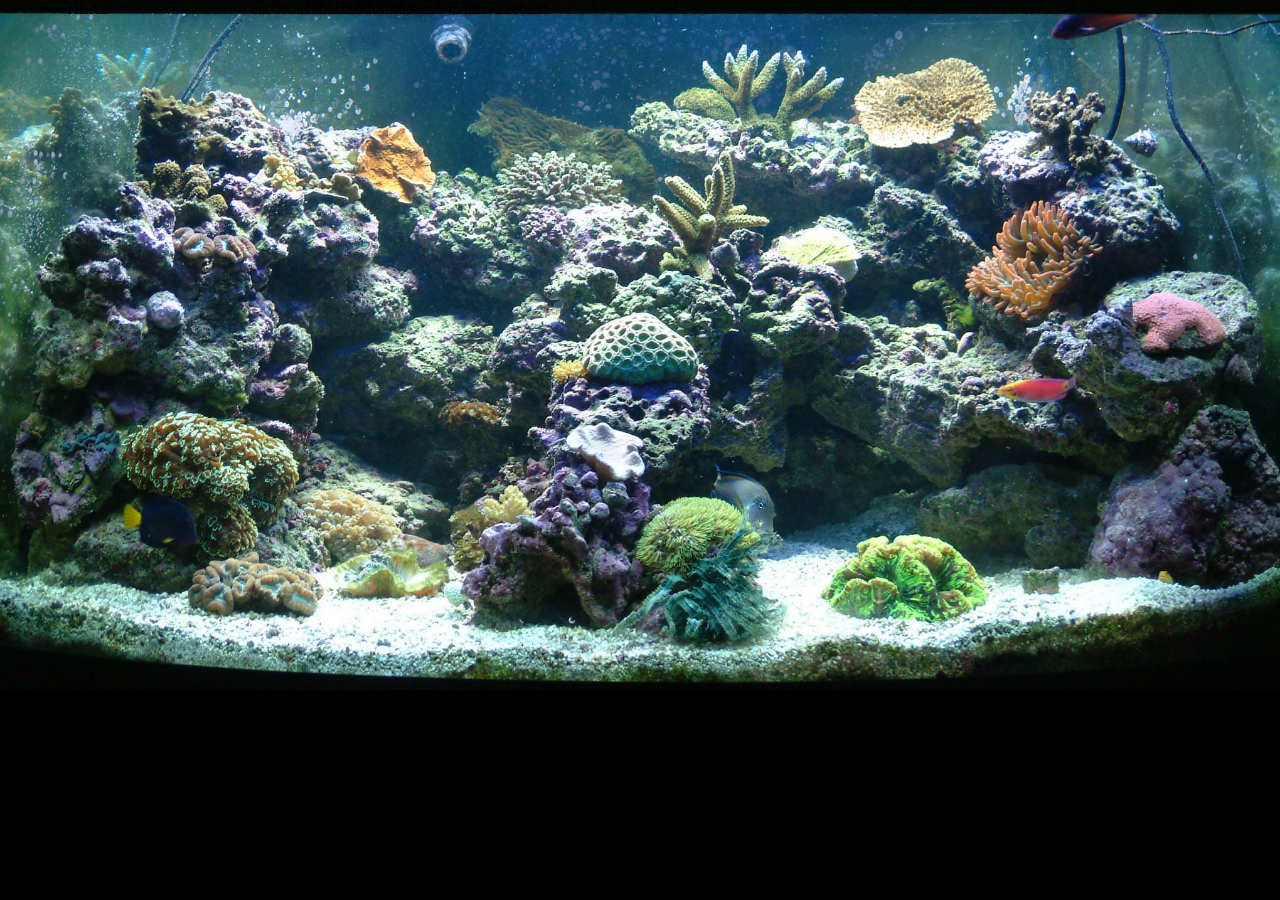
<file: Aqaurium/index.html>
<!DOCTYPE html>
<html lang="ru">
<head>
  <meta charset="UTF-8">
  <meta name="viewport" content="width=device-width, initial-scale=1.0">
  <meta http-equiv="X-UA-Compatible" content="ie=edge">
  <link rel="stylesheet" href="css/style.css">

  <title>Aquarium</title>
</head>
<body>
<<<<<<< HEAD
  <script src="js/aquarium.js" charset="utf-8">

  </script>
=======
  <script src="js/aquarium.js" charset="utf-8"></script>
>>>>>>> dacd65a19bf18bb2cff8835acb454afe722ebc38
</body>
</html>
</file>
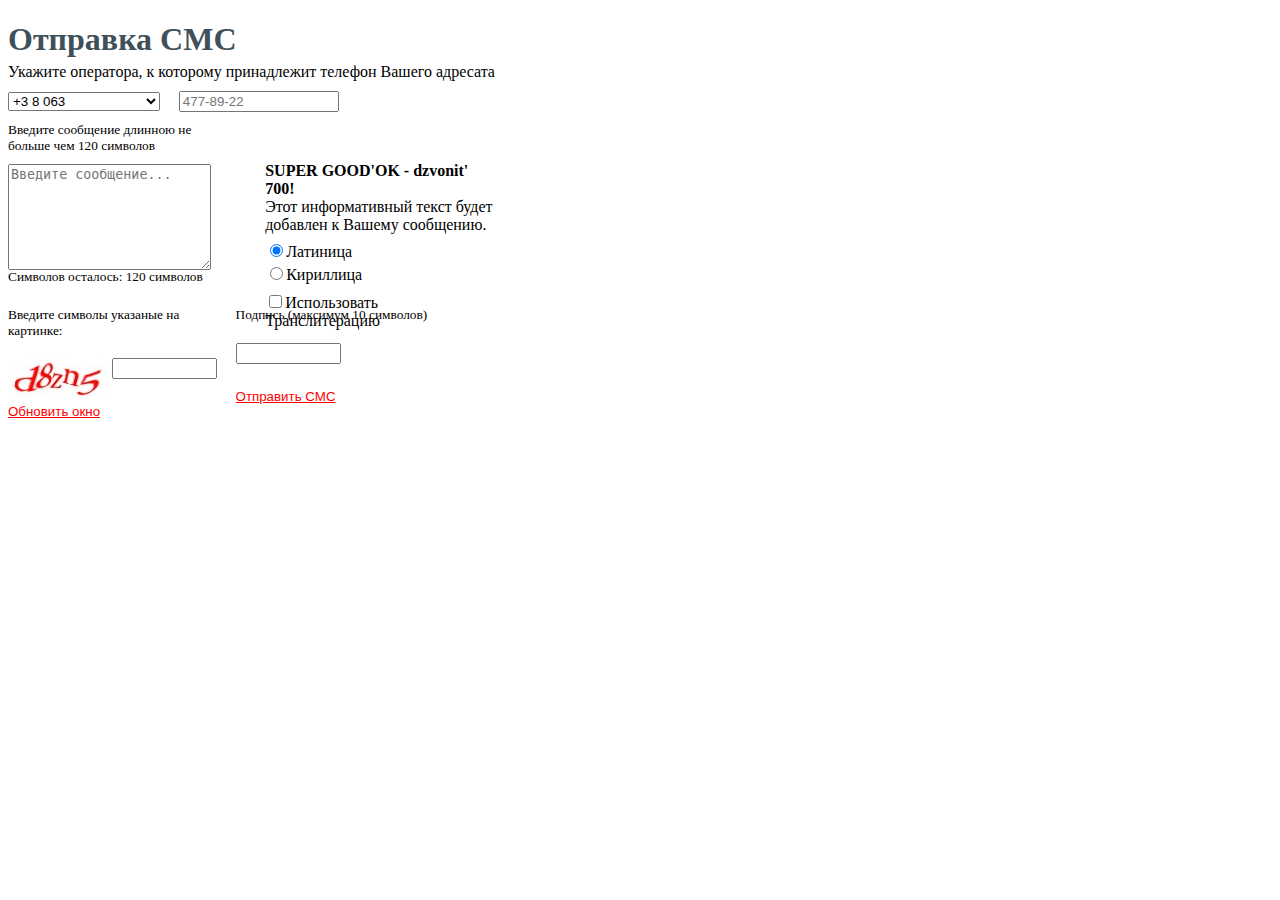
<file: dz_6_forms/index.html>
<!DOCTYPE html>
<html>
<head>
	<title>Отправка СМС</title>
	<meta charset="utf-8">
	<link rel="stylesheet" type="text/css" href="css/style.css">
</head>
<body>
	<h1>Отправка СМС</h1>
	<div class ="wrapper">
		<span>Укажите оператора, к которому принадлежит телефон Вашего адресата</span>
		<br>
		<form name="SendSms" id="SendSms">
			<select name="operator" >
				<option value="63">+3 8 063</option>
				<option value="93">+3 8 093</option>
				<option value="67">+3 8 067</option>
				<option value="97">+3 8 097</option>
				<option value="95">+3 8 095</option>    
			</select>
			<input type="text" name="phone" placeholder="477-89-22" required>
			<br>
			<div class="content"><div class="left-colum"><small class="smallText">Введите сообщение длинною не больше чем 120 символов</small>
				<textarea placeholder="Введите сообщение..." name="message" required rows="10"></textarea>
				<small class="symbLeft">Символов осталось: 120 символов</small></div>
				<div class="right-colum">
					<span><b>SUPER GOOD'OK - dzvonit' 700!</b><br>Этот информативный текст будет добавлен к Вашему сообщению.</span>
					<label><input type="radio" name="encryption" value="eng" checked>Латиница<br></label>
					<label><input type="radio" name="encryption" value="rus">Кириллица<br></label>
					<input type="checkbox" name="translit" value="true">Использовать Транслитерацию
				</div></div>
				<div class="footer">
					<div class="left-container">
						<small>Введите символы указаные на картинке:</small>
						<img src="code.jpg" alt="captcha">
						<input type="text" name="captcha" required size="10">
						<input type="reset" name="reset" value="Обновить окно">
					</div>
					<div class="right-container">
						<small>Подпись (максимум 10 символов)</small>
						<input type="text" name="sign" maxlength="10" required size="10">
						<input type="submit" name="reset" value="Отправить СМС"></div>
					</div>
				</form>
			</div>
		</body>
		</html>
</file>
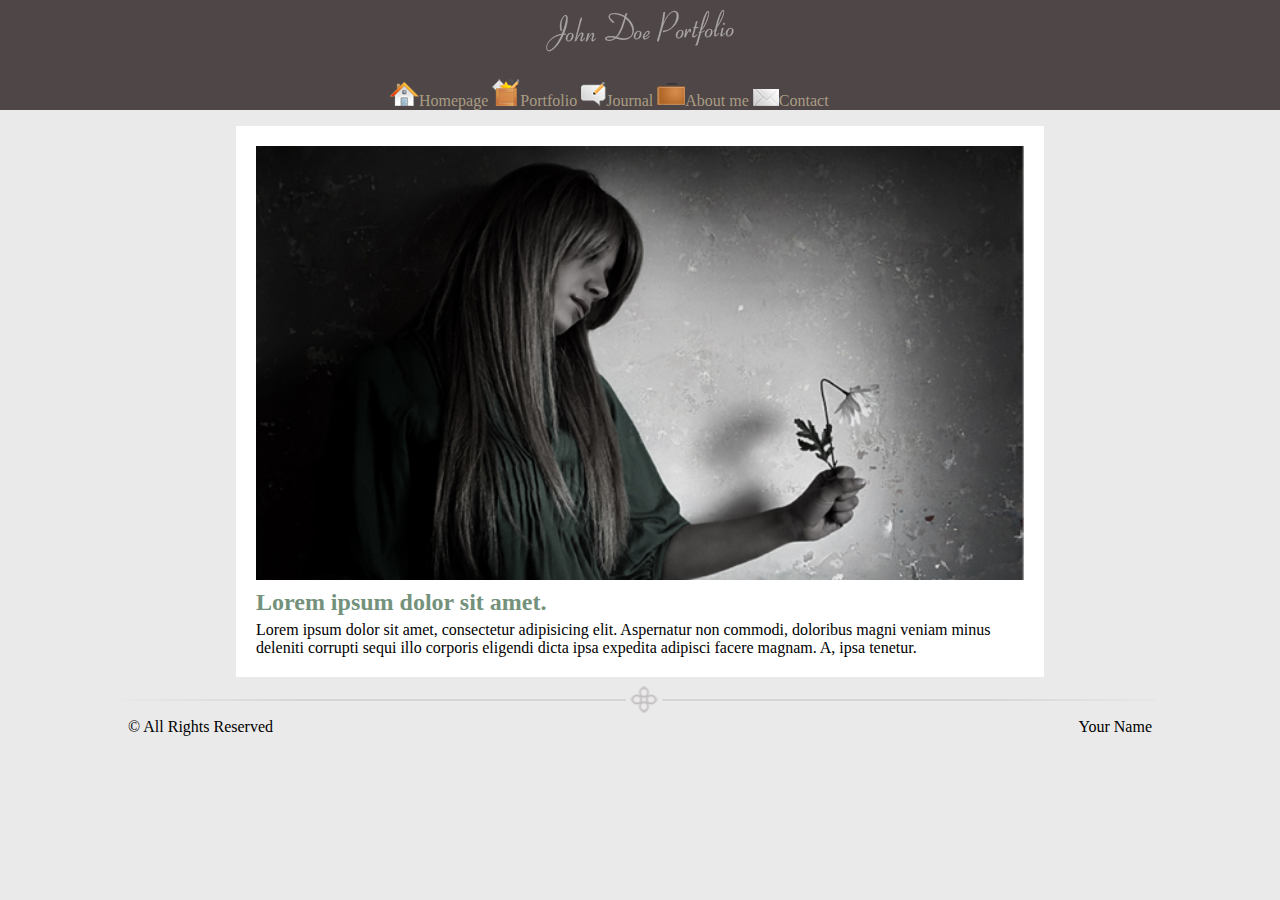
<file: DzSite/index.html>
<!DOCTYPE html>
<html lang="en">
<head>
  <meta charset="UTF-8">
  <meta name="viewport" content="width=device-width, initial-scale=1.0">
  <meta http-equiv="X-UA-Compatible" content="ie=edge">
  <link rel="stylesheet" href="css/style.css">
  <title>Portfolio</title>
</head>
<body>
  <header>
      <a href="#"><img src="images/logo.png" alt="Logo"></a>
      <nav class="main-menu">
        <ul>
          <li><a href=""><img src="images/link1.png" alt="">Homepage</a></li>
          <li><a href=""><img src="images/link_3.png" alt="">Portfolio</a></li>
          <li><a href=""><img src="images/link_2.png" alt="">Journal</a></li>
          <li><a href=""><img src="images/link_4.png" alt="">About me</a></li>
          <li><a href=""><img src="images/link_5.png" alt="">Contact</a></li>
        </ul>
      </nav>
  </header>
  <section>
    <article>
      <img src="images/image.png" alt="Photo">
      <h2>Lorem ipsum dolor sit amet.</h2>
      <p>Lorem ipsum dolor sit amet, consectetur adipisicing elit. Aspernatur non commodi, doloribus magni veniam minus deleniti corrupti sequi illo corporis eligendi dicta ipsa expedita adipisci facere magnam. A, ipsa tenetur.</p>
    </article>
  </section>
  <footer>
    <p class="rights">© All Rights Reserved</p>
    <p class="author">Your Name</p>
  </footer>
</body>
</html>
</file>
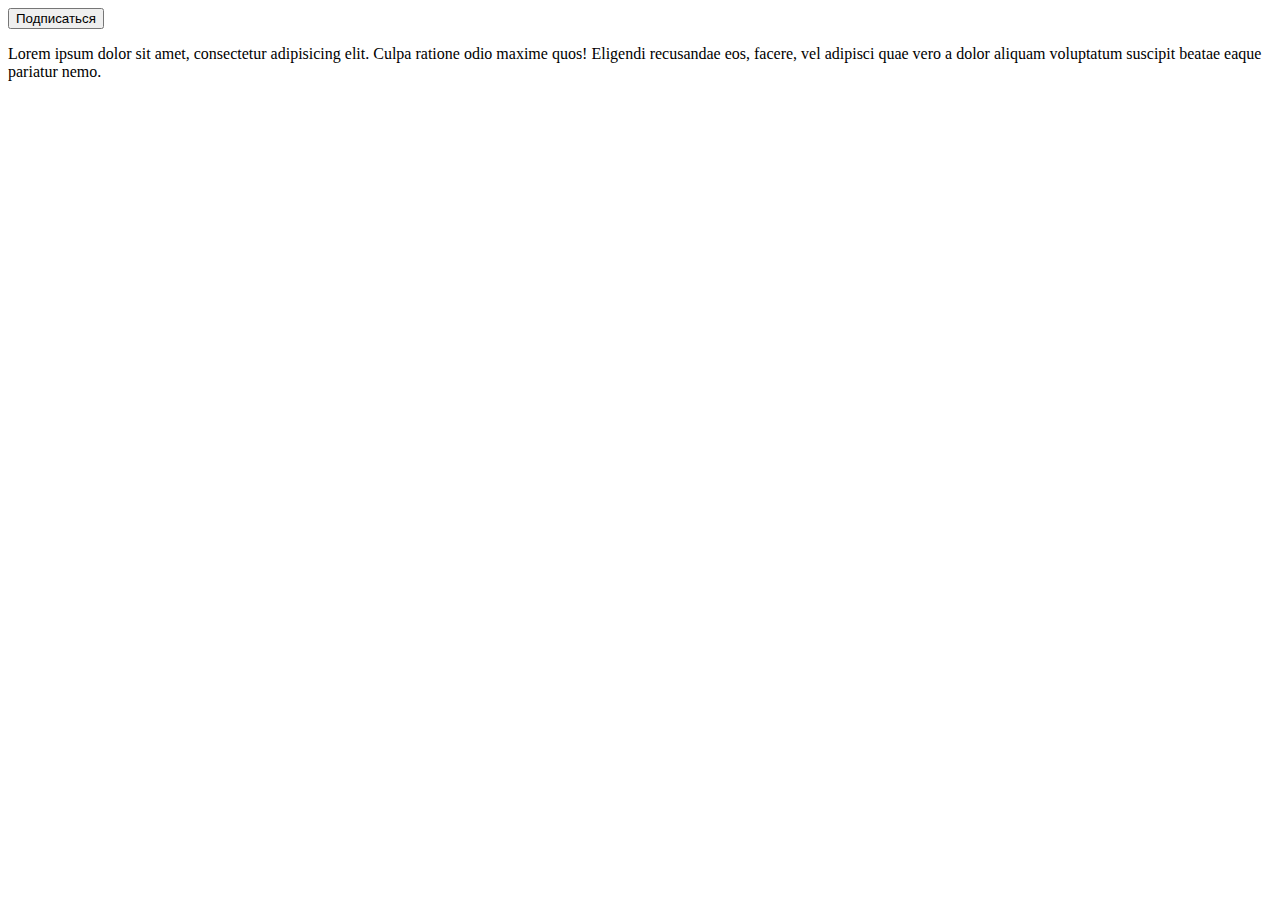
<file: Forms/index.html>
<!DOCTYPE html>
<html lang="en">
<head>
  <meta charset="UTF-8">
  <meta name="viewport" content="width=device-width, initial-scale=1.0">
  <meta http-equiv="X-UA-Compatible" content="ie=edge">
  <link rel="stylesheet" href="style.css">
  <title>Forms</title>
</head>
<body>
  <button type="button" name="button" id="subscribe">Подписаться</button>
  <p>Lorem ipsum dolor sit amet, consectetur adipisicing elit. Culpa ratione odio maxime quos! Eligendi recusandae eos, facere, vel adipisci quae vero a dolor aliquam voluptatum suscipit beatae eaque pariatur nemo.</p>
<script type="text/javascript" src="script.js">

</script>
</body>
</html>
</file>
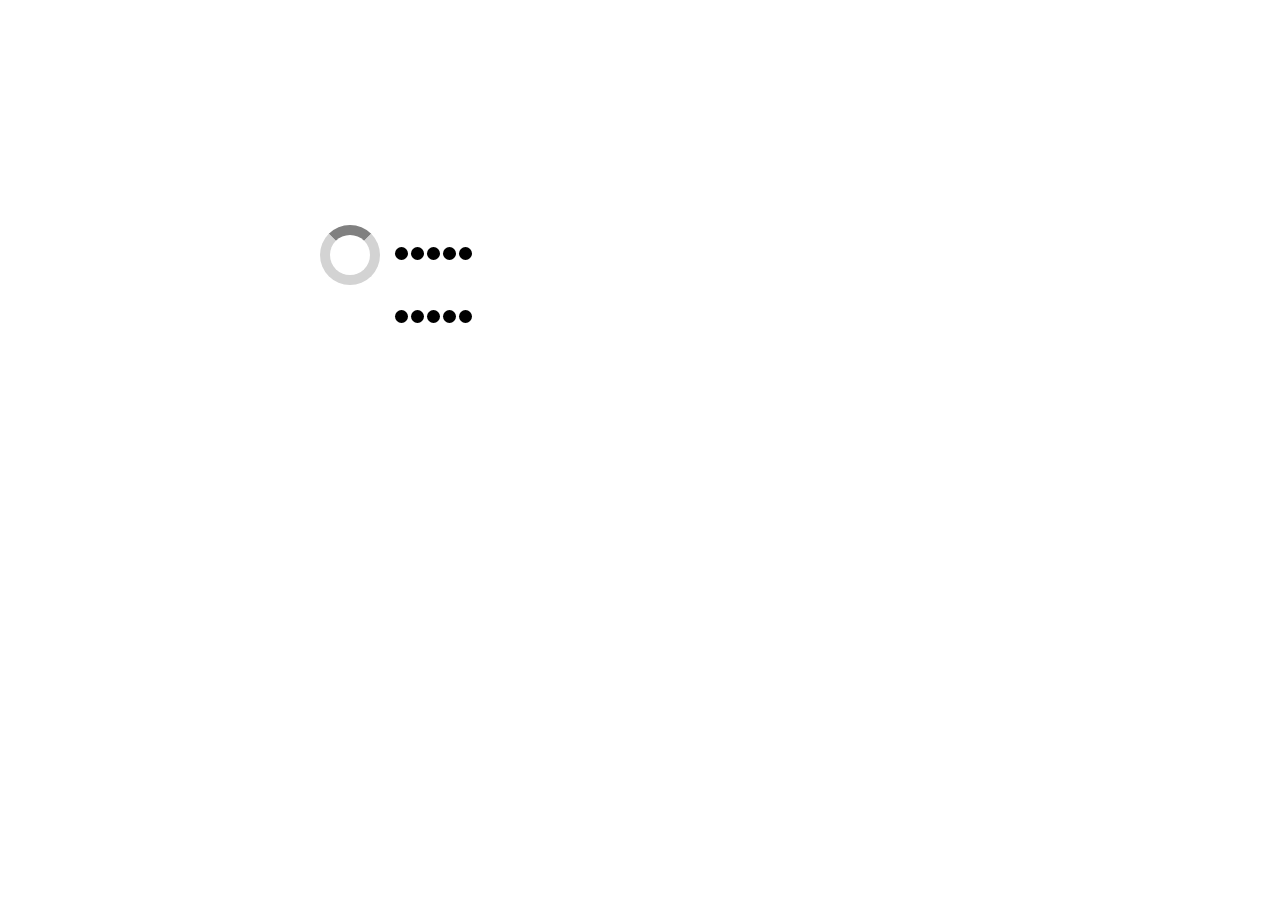
<file: Loaders/index.html>
<!DOCTYPE html>
<html lang="en">

<head>
  <meta charset="UTF-8">
  <meta name="viewport" content="width=device-width, initial-scale=1.0">
  <meta http-equiv="X-UA-Compatible" content="ie=edge">
  <link rel="stylesheet" href="css/style.css">
  <title>Document</title>
</head>
<body>
  <div class="rotateDiv"></div>
  <div class="dots DotsAnim"></div>
  <div class="MidDot MidDotsAnim"> </div>
</body>

</html>
</file>
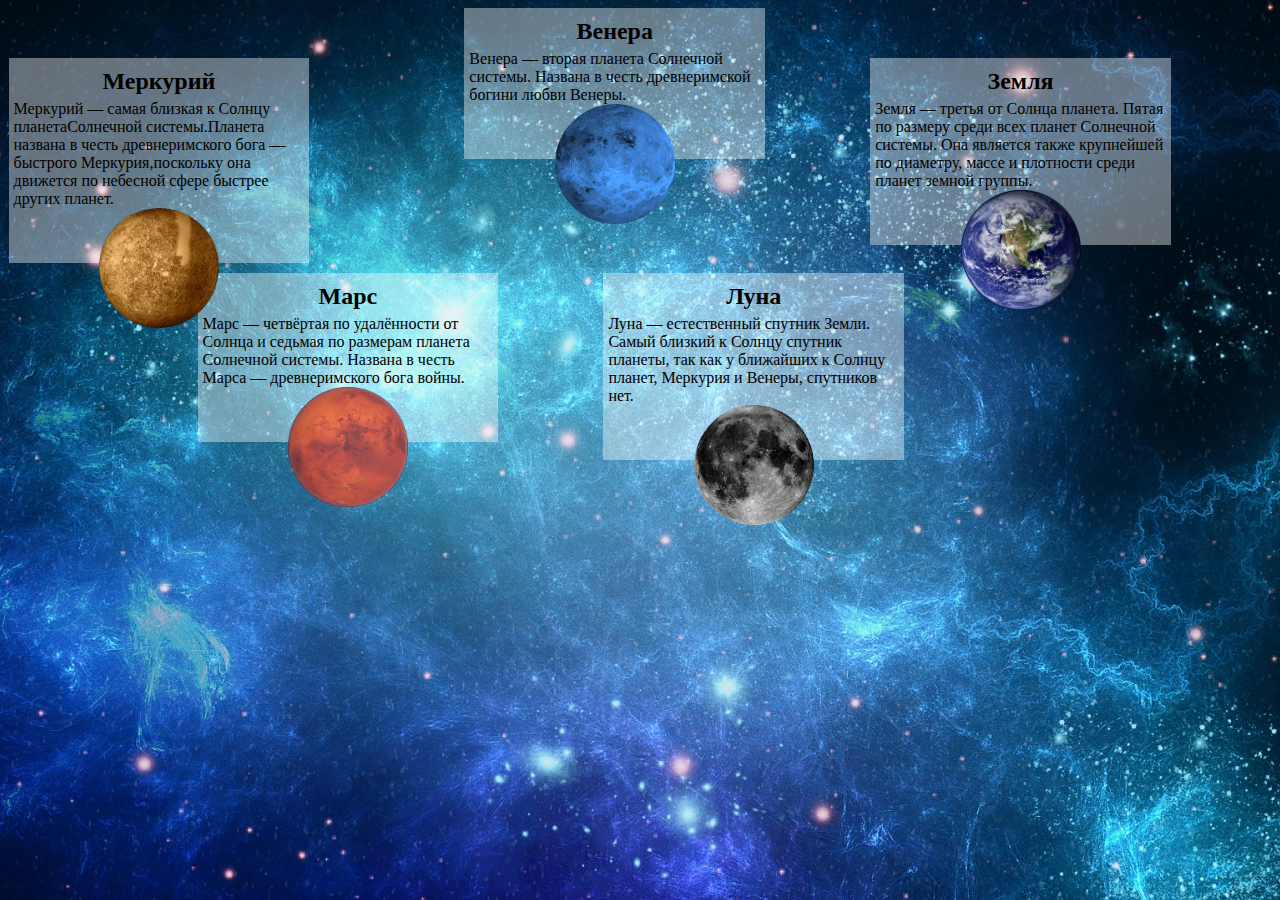
<file: Planet/index.html>
<!DOCTYPE html>
<html lang="en">

<head>
    <meta charset="UTF-8">
    <title>Document</title>
    <link href="style.css" rel="stylesheet">
</head>

<body>
    <div id='DivMercury' class='Divs'>
        <article>
            <h2>Меркурий</h2>
            <span>Меркурий — самая близкая к
				Солнцу планетаСолнечной
				системы.Планета названа в честь
				древнеримского бога — быстрого
				Меркурия,поскольку она движется
				по небесной сфере быстрее других
				планет.
			</span>
            <img src="./mercury.png" class="planet">
        </article>
    </div>
    <div id='DivVenus' class='Divs'>
        <article>
            <h2>Венера</h2>
            <span>Венера — вторая планета
				Солнечной системы. Названа в
				честь древнеримской богини
				любви Венеры.
			</span>
            <img src="./venus.png" class="planet"></article>
    </div>
    <div id='DivEarth' class='Divs'>
        <article>
            <h2>Земля</h2>
            <span>Земля — третья от Солнца
					планета. Пятая по размеру среди
					всех планет Солнечной системы.
					Она является также крупнейшей
					по диаметру, массе и плотности
					среди планет земной группы.</span>
            <img src="./earth.png" class="planet"></article>
    </div>
    <div id='DivMars' class='Divs'>
        <article>
            <h2>Марс</h2>
            <span>Марс — четвёртая по удалённости
							от Солнца и седьмая по размерам
							планета Солнечной системы.
							Названа в честь Марса —
							древнеримского бога войны.</span>
            <img src="./mars.png" class="planet"></article>
    </div>
    <div id='DivMoon' class='Divs'>
        <article>
            <h2>Луна</h2>
            <span>Луна — естественный спутник Земли.
									Самый близкий к Солнцу спутник планеты,
									так как у ближайших к Солнцу планет,
									Меркурия и Венеры, спутников нет.</span>
            <img src="./moon.png" class="planet"></article>
    </div>
</body>

</div>
</html>
</file>
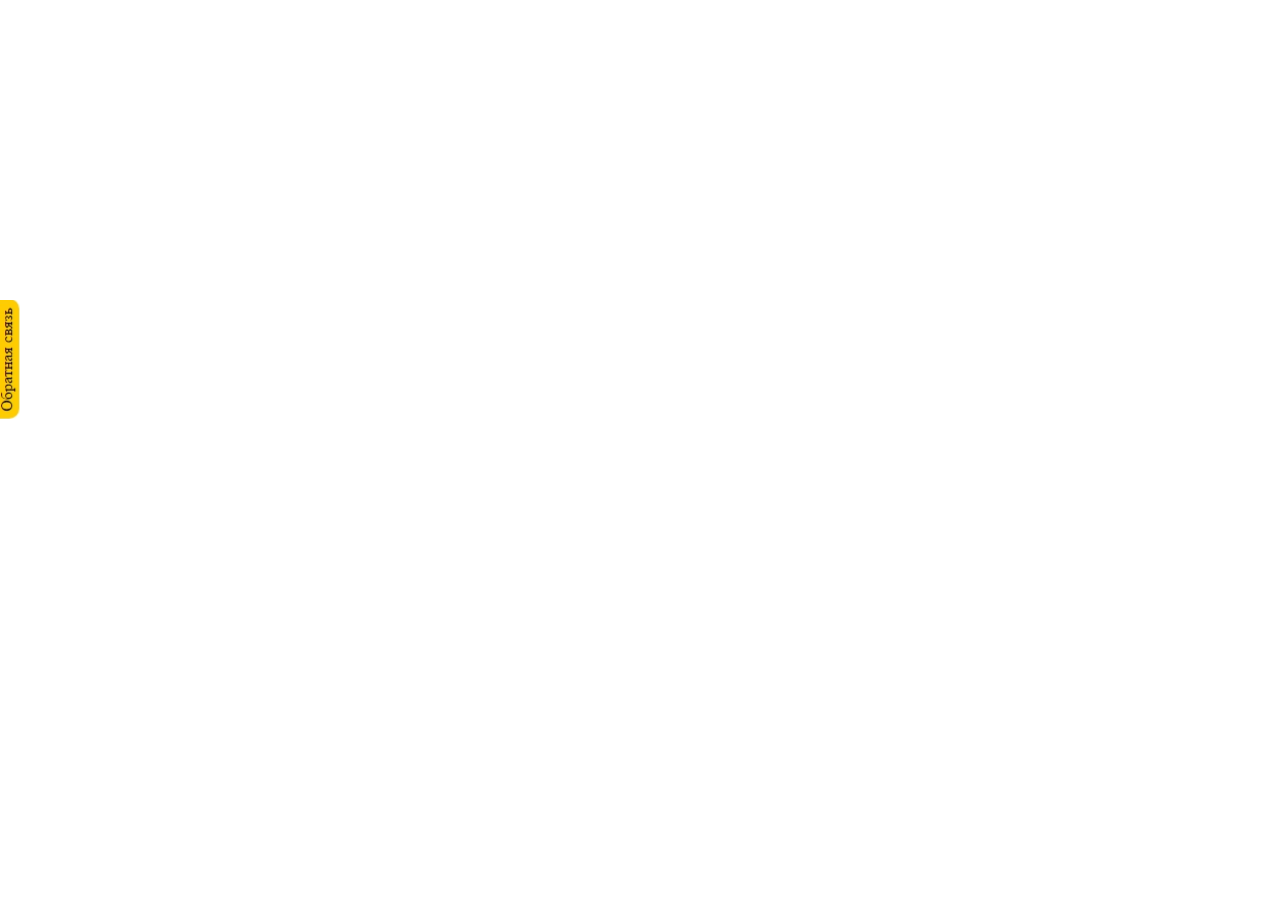
<file: Transition/index.html>
<!DOCTYPE html>
<html lang="ru">
<head>
	<meta charset="UTF-8">
	<title>Всплывающая подсказка</title>
	<link rel="stylesheet" type="text/css" href="style/style.css">
</head>
<body>
	<div class="feedback">
	<img src="img/face.png">
	<span>Если у вас есть вопрос, Вы можете перезвонить мне по номеру (066) 555-55-55</span>
	</div>
	<div class="notify"></div>
</body>
</html>
</file>
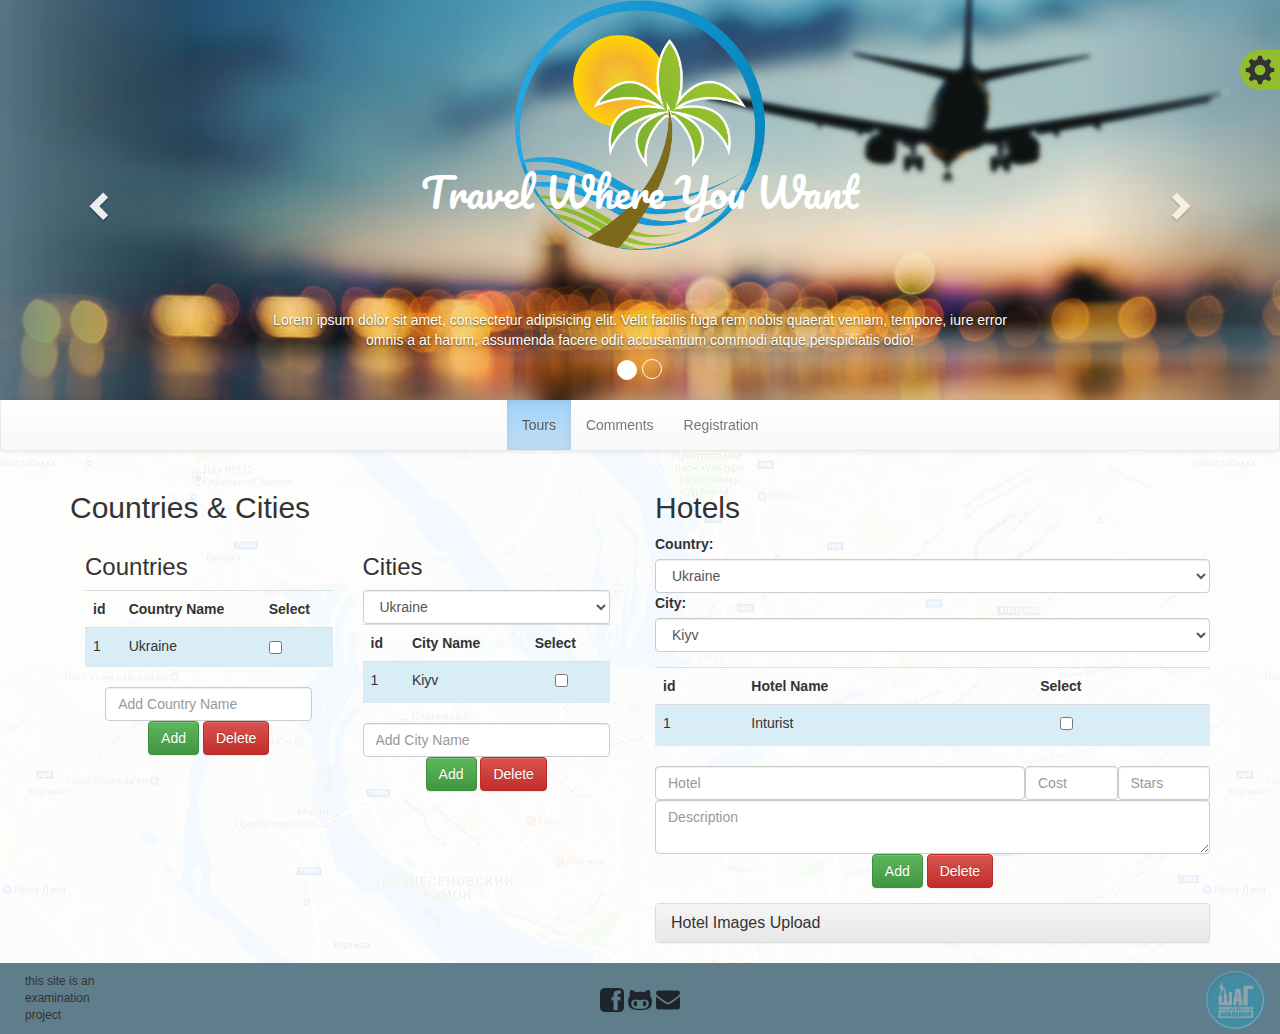
<file: TravelAgency/pages/admin.html>
<!DOCTYPE html>
<html lang="en">
<head>
	<meta charset="utf-8">
	<meta http-equiv="X-UA-Compatible" content="IE=edge">
	<meta name="viewport" content="width=device-width, initial-scale=1">
	<link href="https://necolas.github.io/normalize.css/latest/normalize.css" rel="stylesheet">
	<!-- Bootstrap -->
	<link href="../css/bootstrap.min.css" rel="stylesheet">
	<link href="../css/bootstrap-theme.min.css" rel="stylesheet">
	<link href="https://fonts.googleapis.com/css?family=Pacifico" rel="stylesheet">
	<link href="../css/style.css" rel="stylesheet">
	<title>Glebsky's Tours</title>
</head>
<body>
	<header>
		<div class="admin-tool glyphicon glyphicon-cog"></div>
		<!-- Carousel  -->
		<div id="carousel-example-generic" class="carousel slide" data-ride="carousel">
			<!-- Indicators -->
			<ol class="carousel-indicators">
				<li data-target="#carousel-example-generic" data-slide-to="0" class="active"></li>
				<li data-target="#carousel-example-generic" data-slide-to="1"></li>
			</ol>

			<!-- Wrapper for slides -->
			<div class="carousel-inner" role="listbox">
				<div class="item active">
					<div class="slide-item">
						<img src="../images/travel-logo.png" alt="Logo" class="logo">
						<h1 class="caption">Travel Where You Want</h1>
					</div>
					<div class="carousel-caption">
						Lorem ipsum dolor sit amet, consectetur adipisicing elit. Velit facilis fuga rem nobis quaerat veniam, tempore, iure error omnis a at harum, assumenda facere odit accusantium commodi atque perspiciatis odio!
					</div>
				</div>
				<div class="item">
					<div class="sec-slide slide-item">
						<img src="../images/travel-logo.png" alt="Logo" class="logo">
						<h1 class="caption">Any trip to your taste</h1>
					</div>
					<div class="carousel-caption">
						Lorem ipsum dolor sit amet, consectetur adipisicing elit. Velit facilis fuga rem nobis quaerat veniam, tempore, iure error omnis a at harum, assumenda facere odit accusantium commodi atque perspiciatis odio!
					</div>
				</div>
				...
			</div>

			<!-- Controls -->
			<a class="left carousel-control" href="#carousel-example-generic" role="button" data-slide="prev">
				<span class="glyphicon glyphicon-chevron-left" aria-hidden="true"></span>
				<span class="sr-only">Previous</span>
			</a>
			<a class="right carousel-control" href="#carousel-example-generic" role="button" data-slide="next">
				<span class="glyphicon glyphicon-chevron-right" aria-hidden="true"></span>
				<span class="sr-only">Next</span>
			</a>
		</div>

		<nav class="navbar navbar-default">
			<div class="container-fluid">
				<!-- Brand and toggle get grouped for better mobile display -->
				<div class="navbar-header">
				</div>

				<!-- Collect the nav links, forms, and other content for toggling -->
				<div class="collapse navbar-collapse" id="bs-example-navbar-collapse-1">
					<ul class="nav navbar-nav">
						<li class="active"><a href="#">Tours</a></li>
						<li><a href="#">Comments</a></li>
						<li><a href="#">Registration</a></li>
					</ul>
				</div><!-- /.navbar-collapse -->
			</div><!-- /.container-fluid -->
		</nav>
	</header>
	<div class="container">
		<div class="row">
			<div class="col-xs-12 col-sm-6">
				<h2>Countries & Cities</h2>
				<div class="col-xs-12 col-sm-6"><h3>Countries</h3>
					<form class="form-inline">
						<table class="table">
							<tr>
								<th>id</th>
								<th>Country Name</th>
								<th>Select</th>
							</tr>
							<tr class="bg-info">
								<td>1</td>
								<td>Ukraine</td>
								<td>  <div class="checkbox">
									<label>
										<input type="checkbox" id="checkboxSuccess" name="cncb" value="option1"></label>
									</div></td>
								</tr>
							</table>
							<div class="center-wrapper">
								<input type="text" class="form-control" placeholder="Add Country Name">
								<input class="btn btn-success" type="submit" value="Add">
								<input class="btn btn-danger" type="submit" value="Delete">
							</div>
						</form>
					</div>
					<div class="col-xs-12 col-sm-6"><h3>Cities</h3>
						<select class="form-control">
									<option>Ukraine</option>
									<option>2</option>
									<option>3</option>
									<option>4</option>
									<option>5</option>
								</select>
						<table class="table">
							<tr>
								<th>id</th>
								<th>City Name</th>
								<th>Select</th>
							</tr>
							<tr class="bg-info">
								<td>1</td>
								<td>Kiyv</td>
								<td>  <div class="checkbox">
									<label>
										<input type="checkbox" id="checkboxSuccess" name="ctcb" value="option1"></label>
									</div></td>
								</tr>
							</table>
							<div class="center-wrapper">
								<input type="text" class="form-control" placeholder="Add City Name">
								<input class="btn btn-success" type="submit" value="Add">
								<input class="btn btn-danger" type="submit" value="Delete">
							</div>
						</div>
					</div>
					<div class="col-xs-12 col-sm-6">
						<h2>Hotels</h2>
						<form class="form">
							<div class="form-group">
								<label for="Country">Country:</label>
								<select class="form-control">
									<option>Ukraine</option>
									<option>2</option>
									<option>3</option>
									<option>4</option>
									<option>5</option>
								</select>
								<label for="City">City:</label>
								<select class="form-control" id="City">
									<option>Kiyv</option>
									<option>2</option>
									<option>3</option>
									<option>4</option>
									<option>5</option>
								</select>
							</div>
							<table class="table table-hover">
								<tr>
									<th>id</th>
									<th>Hotel Name</th>
									<th>Select</th>
								</tr>
								<tr class="bg-info">
									<td>1</td>
									<td>Inturist</td>
									<td>  <div class="checkbox">
										<label>
											<input type="checkbox" id="checkboxSuccess" name="ctcb" value="option1"></label>
										</div></td>
									</tr>
								</table>
								<div class="form-group hotel-inputs">
									<div class="center-wrapper form-inline">
										<div class="container-fluid">
											<div class="row">
												<div class="col-xs-6 col-sm-8"><input type="text" class="form-control" placeholder="Hotel"></div>
												<div class="col-xs-3 col-sm-2"><input type="text" class="form-control" placeholder="Cost"></div>
												<div class="col-xs-3 col-sm-2"><input type="text" class="form-control form-control" placeholder="Stars"></div></div>
												<div class="row">
													<textarea class="form-control" placeholder="Description"></textarea>
												</div>
											</div>
										</div>
										
										<div class="center-wrapper"><input class="btn btn-success center-wrapper" type="submit" value="Add">
											<input class="btn btn-danger center-wrapper" type="submit" value="Delete"></div>
										</div>	
									</form>		
									<div class="panel-group" id="accordion" role="tablist" aria-multiselectable="true">
										<div class="panel-group" id="accordion" role="tablist" aria-multiselectable="true">
											<div class="panel panel-default">
												<div class="panel-heading" role="tab" id="headingOne">
													<h4 class="panel-title">
														<a role="button" data-toggle="collapse" data-parent="#accordion" href="#collapseOne" aria-expanded="true" aria-controls="collapseOne">
															Hotel Images Upload
														</a>
													</h4>
												</div>
												<div id="collapseOne" class="panel-collapse collapse" role="tabpanel" aria-labelledby="headingOne">
													<div class="panel-body">
														<div class="center-wrapper">
															<form action="">
																<select name="hotelSelect" class="form-control"><option value="0">Inturist</option></select>
																<input type="file" name="file[]" multiple accept="images/*">
																<input type="submit" class="btn btn-success">
															</form>
														</div>
													</div>
												</div>
											</div>
										</div>
									</div>
								</div>
							</div>
							<footer>
								<div class="container-fluid">
									<div class="row">
										<div class="col-xs-6 col-sm-4 col-sm-6"><p class="exam">this site is an examination project</p>
										</div>
										<div class="col-xs-6 col-sm-4 socials">
											<i class="sprite sprite-facebook" ><a href="https://www.facebook.com/gleb.kosyanov" alt="facebook" target="_blank"></a></i>
											<i class="sprite sprite-github"><a href="https://github.com/Glebsky" target="_blank"></a></i>
											<i class="sprite sprite-message"><a href="mailto:lotamountofsoul@gmail.com"></a></i>
										</div>
										<div class="col-xs-6 col-sm-4  col-xs-offset-3 col-sm-offset-0">
											<img src="../images/itsteplogo.png" alt="Step Academy" width="60px" height="60px" class="itsteplogo">
										</div>
									</div>
								</div>
							</footer>
							<!-- jQuery (necessary for Bootstrap's JavaScript plugins) -->
							<script src="https://ajax.googleapis.com/ajax/libs/jquery/1.12.4/jquery.min.js"></script>
							<!-- Include all compiled plugins (below), or include individual files as needed -->
							<script src="../js/bootstrap.min.js"></script></div>
						</body>
						</html>
</file>
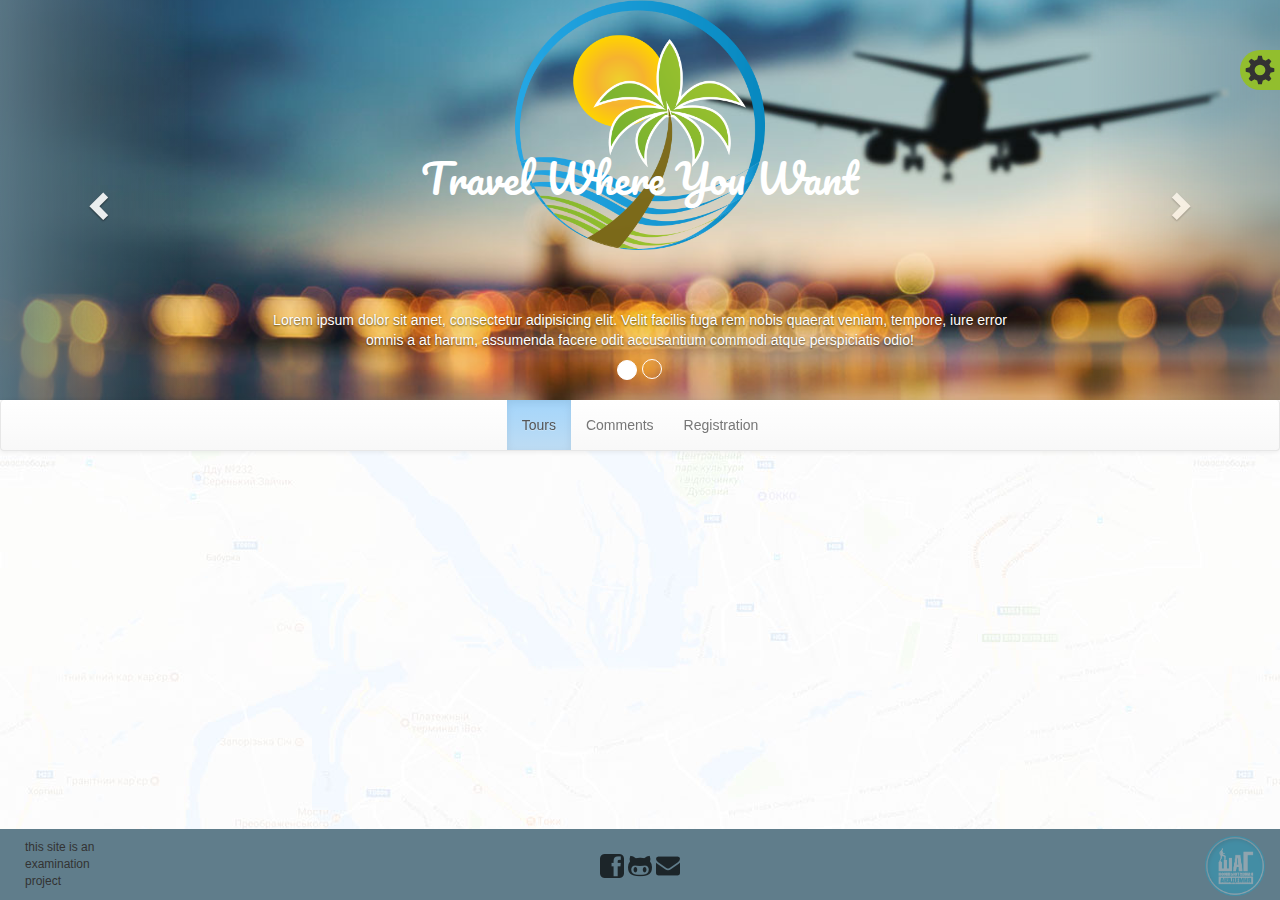
<file: TravelAgency/pages/tours.html>
<!DOCTYPE html>
<html lang="en">
<head>
	<meta charset="utf-8">
	<meta http-equiv="X-UA-Compatible" content="IE=edge">
	<meta name="viewport" content="width=device-width, initial-scale=1">
	<link href="https://necolas.github.io/normalize.css/latest/normalize.css" rel="stylesheet">
	<!-- Bootstrap -->
	<link href="../css/bootstrap.min.css" rel="stylesheet">
	<link href="../css/bootstrap-theme.min.css" rel="stylesheet">
	<link href="https://fonts.googleapis.com/css?family=Pacifico" rel="stylesheet">
	<link href="../css/style.css" rel="stylesheet">
	<title>Glebsky's Tours</title>
</head>
<body>
	<header>

		<div class="admin-tool glyphicon glyphicon-cog"></div>
		<!-- Carousel  -->
		<div id="carousel-example-generic" class="carousel slide" data-ride="carousel">
			<!-- Indicators -->
			<ol class="carousel-indicators">
				<li data-target="#carousel-example-generic" data-slide-to="0" class="active"></li>
				<li data-target="#carousel-example-generic" data-slide-to="1"></li>
			</ol>

			<!-- Wrapper for slides -->
			<div class="carousel-inner" role="listbox">
				<div class="item active">
					<div class="slide-item">
						<img src="../images/travel-logo.png" alt="Logo" class="logo">
						<p class="caption">Travel Where You Want</p>
					</div>
					<div class="carousel-caption">
						Lorem ipsum dolor sit amet, consectetur adipisicing elit. Velit facilis fuga rem nobis quaerat veniam, tempore, iure error omnis a at harum, assumenda facere odit accusantium commodi atque perspiciatis odio!
					</div>
				</div>
				<div class="item">
					<div class="sec-slide slide-item">
						<img src="../images/travel-logo.png" alt="Logo" class="logo">
						<p class="caption">Any trip to your taste</p>
					</div>
					<div class="carousel-caption">
						Lorem ipsum dolor sit amet, consectetur adipisicing elit. Velit facilis fuga rem nobis quaerat veniam, tempore, iure error omnis a at harum, assumenda facere odit accusantium commodi atque perspiciatis odio!
					</div>
				</div>
				...
			</div>

			<!-- Controls -->
			<a class="left carousel-control" href="#carousel-example-generic" role="button" data-slide="prev">
				<span class="glyphicon glyphicon-chevron-left" aria-hidden="true"></span>
				<span class="sr-only">Previous</span>
			</a>
			<a class="right carousel-control" href="#carousel-example-generic" role="button" data-slide="next">
				<span class="glyphicon glyphicon-chevron-right" aria-hidden="true"></span>
				<span class="sr-only">Next</span>
			</a>
		</div>

		<nav class="navbar navbar-default">
			<div class="container-fluid">
				<!-- Brand and toggle get grouped for better mobile display -->
				<div class="navbar-header">
				</div>

				<!-- Collect the nav links, forms, and other content for toggling -->
				<div class="collapse navbar-collapse" id="bs-example-navbar-collapse-1">
					<ul class="nav navbar-nav">
						<li class="active"><a href="#">Tours</a></li>
						<li><a href="#">Comments</a></li>
						<li><a href="#">Registration</a></li>
					</ul>
				</div><!-- /.navbar-collapse -->
			</div><!-- /.container-fluid -->
		</nav>
	</header>
	<br><br><br><br><br>
	<footer>
		<div class="container-fluid">
			<div class="row">
				<div class="col-xs-6 col-sm-4 col-sm-6"><p class="exam">this site is an examination project</p></div>
				<div class="col-xs-6 col-sm-4 socials">
					<i class="sprite sprite-facebook" ><a href="https://www.facebook.com/gleb.kosyanov" alt="aasdasd" target="_blank"></a></i>
					<i class="sprite sprite-github"><a href="https://github.com/Glebsky" target="_blank"></a></i>
					<i class="sprite sprite-message"><a href="mailto:lotamountofsoul@gmail.com"></a></i>
				</div>
				<div class="col-xs-6 col-sm-4  col-xs-offset-3 col-sm-offset-0">
					<img src="../images/itsteplogo.png" alt="Академия шаг" width="60px" height="60px" class="itsteplogo">
				</div>
			</div>
		</div>
	</footer>
	<!-- jQuery (necessary for Bootstrap's JavaScript plugins) -->
	<script src="https://ajax.googleapis.com/ajax/libs/jquery/1.12.4/jquery.min.js"></script>
	<!-- Include all compiled plugins (below), or include individual files as needed -->
	<script src="../js/bootstrap.min.js"></script></div>
</body>
</html>
</file>
<file: Aqaurium/css/style.css>
*,*::after,*::before{
  padding: 0;
  margin: 0;
}

body{
  background: black url('../images/akvarium.jpg') no-repeat;
  background-size: cover;
}

.fish{
  position: absolute;
  width: 32px;
  height: 32px;
}

.toLeft{
  -moz-transform: scale(-1, 1); /* Для Firefox */
    -ms-transform: scale(-1, 1); /* Для IE */
    -webkit-transform: scale(-1, 1); /* Для Safari, Chrome, iOS */
    -o-transform: scale(-1, 1); /* Для Opera */
    transform: scale(-1, 1);
}
.toRight{
  -moz-transform: scale(1, 1); /* Для Firefox */
    -ms-transform: scale(1, 1); /* Для IE */
    -webkit-transform: scale(1, 1); /* Для Safari, Chrome, iOS */
    -o-transform: scale(1, 1); /* Для Opera */
    transform: scale(1, 1);
}
</file>
<file: dz_6_forms/css/style.css>
body{
	height: 100%;
}
h1{
	color: #3F505A;
	margin-bottom: 5px;
}
form{
	margin-top: 10px;
}
select{
	margin-right: 2%;
	width: 20%;
}
textarea{
	height: 100px;
	width: 100%;
}
input[name="phone"]{
	width: 20%;
}
.right-colum span{
	display: block;
	padding-bottom: 5px;
}

.wrapper{
	width: 60%;
}

.smallText{
	display: block;
	margin-top: 10px;
	margin-bottom: 10px;
}
input[type="radio"]{
	margin-top: 5px;
	margin-bottom:  5px;
}
input[type="checkbox"]{
	margin-top: 10px;
}

.symbLeft{
	display: block;
	margin-top: -5px;
}
.left-colum{
	width: 26%;
	height: 100%;
	float: left;
	margin-right: 30px;
}
.right-colum{
	display: inline-block;
	width: 30%;
	margin-left: 30px;
	margin-top: 50px;
}
.content{
	height: 190px;
}

.footer{
	margin-top:5px;
}
.left-container{
	width: 30%;
	float:left;
}
.right-container{
	width: 30%;
	display: inline-block;
}
.left-container small,.right-container small{
	margin-bottom: 20px;
	display: block;
}
.left-container input[type="text"]{
	display: inline-block;
	position: relative;
	top: -25px;
}

input[type="reset"], input[type="submit"]{
	background: none;
	display: block;
	padding: 0;
	margin: 0;
	border: 0;
	text-decoration: underline;
	color: red;
}

input[type="submit"]{
    margin-top: 25px;;
}
</file>
<file: DzSite/css/style.css>
body,html{
  padding: 0;
  margin: 0;
}

body{
  background-color: #ebeaea;
}

header{
  background-color: #4f4747;
  width: 100%;
}

header>a{
  display: block;
  width: 197px;
  margin: 0 auto;
}
header nav{
  width: 500px;
  margin: 0 auto;
}
header ul{
  list-style: none;
  padding: 0;
}
header li{
  display: inline-block;
}

header li a{
  color: #a99c84;
  text-decoration: none;
}


/*CONTENT*/
section{
  width: 60%;
  margin: 0 auto;
  padding: 20px;
  background-color: white;
}

section>article{
  width: 100%;
}

section>article>img{
  width: 100%;
}

article>h2{
  color: #74927b;
  margin: 0;
  padding: 5px 0;
}

article>p{
  margin: 0;
}

footer{
  padding: 5px;
  width: 80%;
  height: 60px;
  margin: 0 auto;
  background: url("../images/separator.png") no-repeat;
background-position-y: 20%;
  background-size: contain;
}

footer .rights{
  padding-top: 20px;
  float: left;
}

footer .author{
  padding-top: 20px;
  float: right;
}
</file>
<file: Forms/style.css>
.subscribe {
  position: absolute;
  width: 100%;
  height: 100%;
  left: 0;
  top: 0;
  background: black;
}

.subwindow{
  position: absolute;
  left: 50%;
  top: 50%;
  width: 300px;
  margin-left: -150px;
  background: white;
  text-align: center;
}
</file>
<file: Loaders/css/style.css>
.rotateDiv {
  position: absolute;
  left: 25%;
  top: 25%;
  height: 40px;
  width: 40px;
  border: 10px solid lightgrey;
  border-radius: 50px;
  border-top-color: grey;
  animation: Rotate 5s cubic-bezier(0.68, -0.55, 0.27, 1.55) infinite;
  animation-fill-mode: forwards;
}

@keyframes Rotate {
  from:{
    transform: rotateZ(0deg);
  }
  to{
    transform: rotateZ(360deg);
  }
}


/*Dotts*/
.dots{
  position: absolute;
  left: 30%;
  top: 28%;
  border-radius: 10px;
  width: 3px;
  height: 3px;
  box-shadow: 16px 0px 0px 5px black,
              32px 0px 0px 5px black,
              48px 0px 0px 5px black,
              64px 0px 0px 5px black,
              80px 0px 0px 5px black;
}

.MidDot{
  position: absolute;
  left: 30%;
  top: 35%;
  border-radius: 10px;
  width: 3px;
  height: 3px;
  box-shadow: 16px 0px 0px 5px black,
              32px 0px 0px 5px black,
              48px 0px 0px 5px black,
              64px 0px 0px 5px black,
              80px 0px 0px 5px black;
}
.DotsAnim{
  animation: Dots 2s linear infinite;
  animation-fill-mode: forwards;
}
.MidDotsAnim{
  animation: MiddleDot 2s linear infinite;
  animation-delay: 1s;
  animation-fill-mode: forwards;
}

@keyframes Dots {
  0%{  box-shadow: 16px 0px 0px 5px black,
                32px 0px 0px 5px black,
                48px 0px 0px 5px black,
                64px 0px 0px 5px black,
                80px 0px 0px 5px black;}
  16%{  box-shadow: 16px 0px 0px 7px black,
                32px 0px 0px 5px black,
                48px 0px 0px 5px black,
                64px 0px 0px 5px black,
                80px 0px 0px 5px black;}
  32%{
    box-shadow: 16px 0px 0px 6px black,
                32px 0px 0px 7px black,
                48px 0px 0px 5px black,
                64px 0px 0px 5px black,
                80px 0px 0px 5px black;
  }
  48%{
    box-shadow: 16px 0px 0px 5px black,
                32px 0px 0px 6px black,
                48px 0px 0px 7px black,
                64px 0px 0px 5px black,
                80px 0px 0px 5px black;
  }
  64%{
    box-shadow: 16px 0px 0px 5px black,
                32px 0px 0px 5px black,
                48px 0px 0px 6px black,
                64px 0px 0px 7px black,
                80px 0px 0px 5px black;
  }
  80%{
    box-shadow: 16px 0px 0px 5px black,
                32px 0px 0px 5px black,
                48px 0px 0px 5px black,
                64px 0px 0px 6px black,
                80px 0px 0px 7px black;
  }
  100%{
    box-shadow: 16px 0px 0px 5px black,
                32px 0px 0px 5px black,
                48px 0px 0px 5px black,
                64px 0px 0px 5px black,
                80px 0px 0px 5px black;
  }
}

@keyframes MiddleDot {
  0%{  box-shadow: 16px 0px 0px 5px black,
                32px 0px 0px 5px black,
                48px 0px 0px 5px black,
                64px 0px 0px 5px black,
                80px 0px 0px 5px black;}
  12%{  box-shadow: 16px 0px 0px 6px black,
                32px 0px 0px 5px black,
                48px 0px 0px 5px black,
                64px 0px 0px 5px black,
                80px 0px 0px 5px black;}
  24%{
    box-shadow: 16px 0px 0px 7px black,
                32px 0px 0px 6px black,
                48px 0px 0px 5px black,
                64px 0px 0px 5px black,
                80px 0px 0px 5px black;
  }
  36%{
    box-shadow: 16px 0px 0px 6px black,
                32px 0px 0px 7px black,
                48px 0px 0px 6px black,
                64px 0px 0px 5px black,
                80px 0px 0px 5px black;
  }
  48%{
    box-shadow: 16px 0px 0px 5px black,
                32px 0px 0px 6px black,
                48px 0px 0px 7px black,
                64px 0px 0px 6px black,
                80px 0px 0px 5px black;
  }
  60%{
    box-shadow: 16px 0px 0px 5px black,
                32px 0px 0px 5px black,
                48px 0px 0px 6px black,
                64px 0px 0px 7px black,
                80px 0px 0px 6px black;
  }
  72%{
    box-shadow: 16px 0px 0px 5px black,
                32px 0px 0px 5px black,
                48px 0px 0px 5px black,
                64px 0px 0px 6px black,
                80px 0px 0px 7px black;
  }
  84%{
    box-shadow: 16px 0px 0px 5px black,
                32px 0px 0px 5px black,
                48px 0px 0px 5px black,
                64px 0px 0px 5px black,
                80px 0px 0px 6px black;
  }
  100%{
    box-shadow: 16px 0px 0px 5px black,
                32px 0px 0px 5px black,
                48px 0px 0px 5px black,
                64px 0px 0px 5px black,
                80px 0px 0px 5px black;
  }
}
</file>
<file: Planet/style.css>
body {
    background: url(./Sun.jpg) 50% 0;
    padding-top: 50px;
}

div:hover img {
    box-shadow: 0 0 10px 3px white;
    border-radius: 120px;
}

.Divs:hover {
    box-shadow: 0 0 10px 3px white;
}

.Divs {
    display: inline-block;
    position: relative;
    width: 23%;
    padding: 5px;
    margin: 0 4%;
    margin-bottom: 70px;
    vertical-align: top;
}

div {
    background: rgba(255, 255, 255, 0.4);
}

.Divs h2 {
    margin: 5px 0;
    text-align: center;
}

.Divs span {
    margin: 0;
}
.planet {
    display: block;
    margin: auto;
    margin-bottom: -70px;
}

/*Меркурий*/
#DivMercury {
	right: 50px;
	z-index: 5;
}

/* Венера */
#DivVenus {
	bottom: 50px;
	z-index: 4;
}

/* Земля */
#DivEarth {
	z-index: 3;
}

/*Марс*/
#DivMars {
	bottom: 60px;
	left: 11%;
	z-index: 2;
}

/* Луна */
#DivMoon {
	bottom: 60px;
    left: 11%;
    z-index: 1;
}

img {
    width: 120px;
    height: 120px;
}

img:hover {
    box-shadow: 0 0 10px 3px white;
    border-radius: 120px;
}
</file>
<file: Transition/style/style.css>
.feedback{
	position: absolute;
	left: -330px;
	top: 300px;
	height: 119px;
	width: 350px;
	background: url(../img/1.jpg) no-repeat 224% 53%, #333333;
		-webkit-transition: 1s ease-out 0.1s;
     -moz-transition: 1s ease-out 0.1s;
     -o-transition: 1s ease-out 0.1s;
     transition: 1s ease-out 0.1s;
}

.feedback img{
 	width: 100px;
    float: left;
    padding-top: 7px;
}

.feedback span{
	color: white;
    display: block;
    margin-right: 21px;
	margin-top: 15px;
}

.feedback:hover {
	left: 0px;
	-webkit-transition: 1s ease-out 0.1s;
     -moz-transition: 1s ease-out 0.1s;
     -o-transition: 1s ease-out 0.1s;
     transition: 1s ease-out 0.1s;
 }
</file>
<file: TravelAgency/css/style.css>
/*HEADER*/
html{
	position: relative;
    min-height: 100%;
}
body{
	background: white url("../images/background.jpg");
	padding-bottom: 71px;
}
.caption{
    font-family: 'Pacifico', cursive;
    color: white;
    font-size: 40px;
    position: relative;
    bottom: 100px;
    text-align: center;
}

.slide-item{
	width: 100%;
	height: 400px;
	background: black url('../images/travel1.jpg') no-repeat;
	background-position-y: 44%;
	    background-size: 100%;
}

.logo{
	display: block;
	width: 250px;
	height: 250px;
	margin: auto;
}

.sec-slide{
	background: black url('../images/travel2.jpg') no-repeat;
	background-position-x: 52%;
	background-position-y: 44%;
	background-size: 100%;
}

.admin-tool{
    position: fixed;
    top: 50px;
    right: 0;
    width: 40px;
    height: 40px;
    background: #92be2e;
    font-size: 30px;
    padding: 5px;
    border-radius: 40px 0px 0px 40px;
    z-index: 1;
}

/*CONTENT*/
.tours h2{
    font-size: 25px;
    text-align: center;
    font-weight: bold;
    text-transform: uppercase;
}

.tours form{
	display: inline-block;
	text-align: center;
}

.tours .form-inline .form-control{
	margin-right: 20px;
}

.tours .table-responsive{
	margin-top: 20px;
}

.center-wrapper{
	text-align: center;
}

.hotel-inputs .row div{
	padding: 0;
}

.hotel-inputs .form-control{
	width: 100%;
}
.hotel-inputs textarea{
	width: 100%;
}


/*FOOTER*/
footer{
    background: #607D8B;
    position: absolute;
    width: 100%;
    bottom: 0;
    left: 0;
    height: 71px;
}

footer .exam {
    font-size: 12px;
    width: 110px;
    word-wrap: break-word;
    padding-left: 10px;
    padding-top: 10px;
}

/*SPRITES*/

.sprite {
    background-image: url(../images/spritesheet.png);
    background-repeat: no-repeat;
    display: inline-block;
}

.sprite-facebook {
    width: 24px;
    height: 24px;
    background-position: -5px -5px;
}

.sprite-github {
    width: 24px;
    height: 24px;
    background-position: -39px -5px;
}

.sprite-message {
    width: 24px;
    height: 24px;
    background-position: -73px -5px;
}

.socials{
	text-align: center;
	margin-top: 25px;
}

.socials i{
	opacity: .7;
	-webkit-transition: .5s ease-out;
     -moz-transition: .5s ease-out;
     -o-transition: .5s ease-out;
     transition: .5s ease-out;
}

.socials i:hover{
	opacity: 1;
	 -webkit-transition: .5s ease-out;
     -moz-transition: .5s ease-out;
     -o-transition: .5s ease-out;
     transition:  .5s ease-out;
}

.socials a{
	display: inline-block;
	width: 100%;
	height: 100%;
}

.itsteplogo{
	width: 60px;
	height: 60px;
	float: right;
    margin-top: 7px;
    opacity: .3;
    transition: .5s ease-out;
}

.itsteplogo:hover{
	transition: .5s ease-out;
	opacity: 1;
}



/*BOOTSTRAP REDEFENITION*/
.carousel-inner{
	height: 400px;
}

.carousel-control.right{
	    background-image: linear-gradient(to right,rgba(0,0,0,.0001) 0,#607D8B 100%);
}

.carousel-control.left{
	        background-image: linear-gradient(to right,#607D8B 0,rgba(0,0,0,.0001) 100%);
}

.carousel-indicators{
	bottom: 5px;
}

.carousel-indicators li{
	width: 20px;
	height: 20px;
}
.carousel-indicators .active{
	width: 20px;
	height: 20px;
}

/*NAV BAR*/
.navbar-default{
	    border-top: none;
}

.navbar-nav{
	margin: 0;
}

.navbar-default .navbar-nav>li>a:hover{
	background-color: rgba(68, 165, 241, 0.3);
}

.navbar-default .navbar-nav>.active>a, 
.navbar-default .navbar-nav>.open>a{
	background-image: linear-gradient(to bottom,#a3d5fb 0,#bedcf3 100%);
}

.navbar-default .navbar-collapse{
	text-align: center;
	max-height: 50px;
}

.navbar-default .navbar-collapse ul{
	float: none;
	display: inline-block; /*превращаем элемент в строчный блок*/
}

.checkbox input[type=checkbox], .checkbox-inline input[type=checkbox], .radio input[type=radio], .radio-inline input[type=radio]{
	margin-left: 0;
}

.checkbox, .radio{
	margin: 0;
}

/*MEDIA REQUESTS*/

/*Courusel Media Requests*/

/*Phone*/
@media (max-width: 320px) {

.slide-item{
	background-size: cover;
    background-position-x: 70%;
}

.slide-item img{
	width: 150px;
	height: 150px;
}	

.slide-item .caption{
	position: relative;
    top: -46px;
}

.sec-slide{
		background-size: cover;
    background-position-x: 42%;
}

.sec-slide img{
    width: 100px;
    height: 100px;
    left: 0;
    top: 30px;
}
.sec-slide .caption{
	position: relative;
    top: 9px;
}
footer .itsteplogo{
	float:none;
	display: block;
    margin: auto;
}

}

@media (max-width: 425px) {

.slide-item{
	background-size: cover;
    background-position-x: 70%;
}

.slide-item img{
	width: 150px;
	height: 150px;
}	

.slide-item .caption{
	position: relative;
    top: -46px;
}

.sec-slide{
		background-size: cover;
    background-position-x: 42%;
}

.sec-slide img{
    width: 100px;
    height: 100px;
    left: 0;
    top: 30px;
}
.sec-slide .caption{
	position: relative;
    top: 9px;
}
footer .itsteplogo{
	float:none;
	display: block;
    margin: auto;
}

}
</file>
